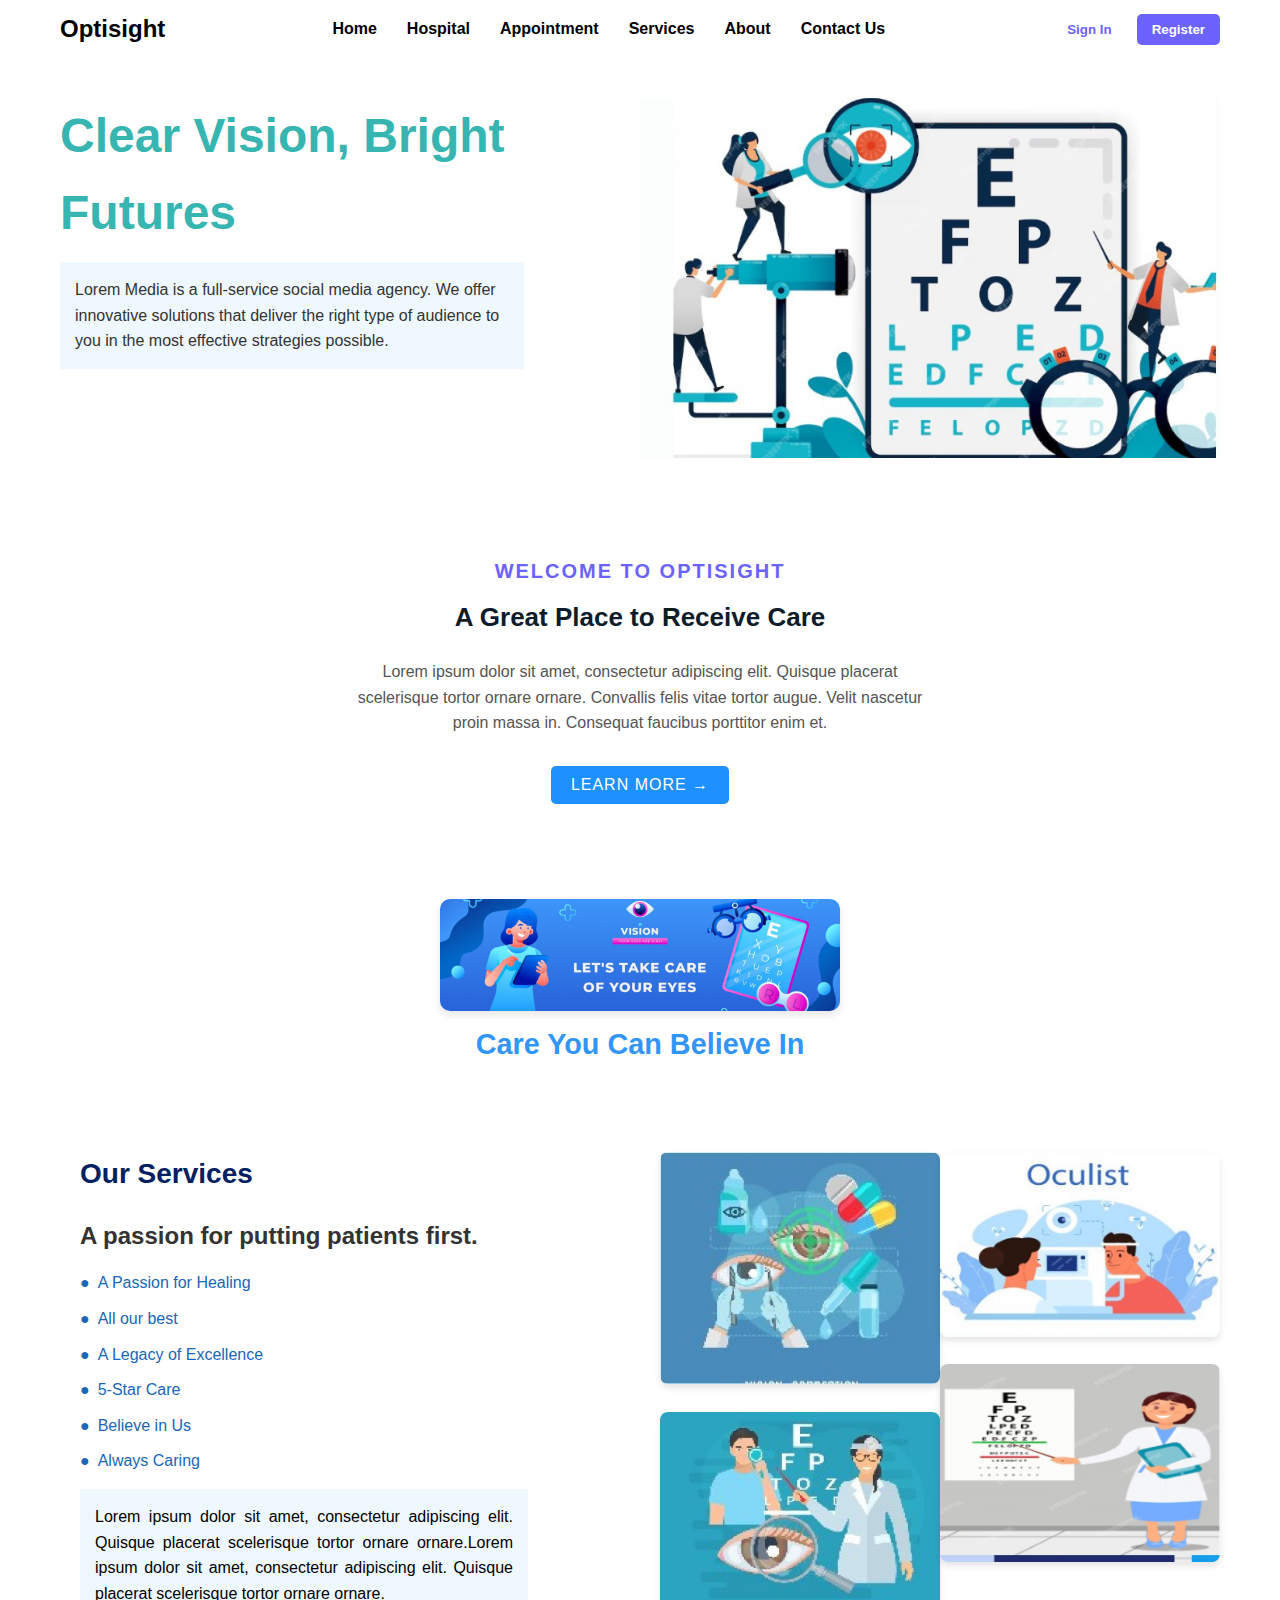
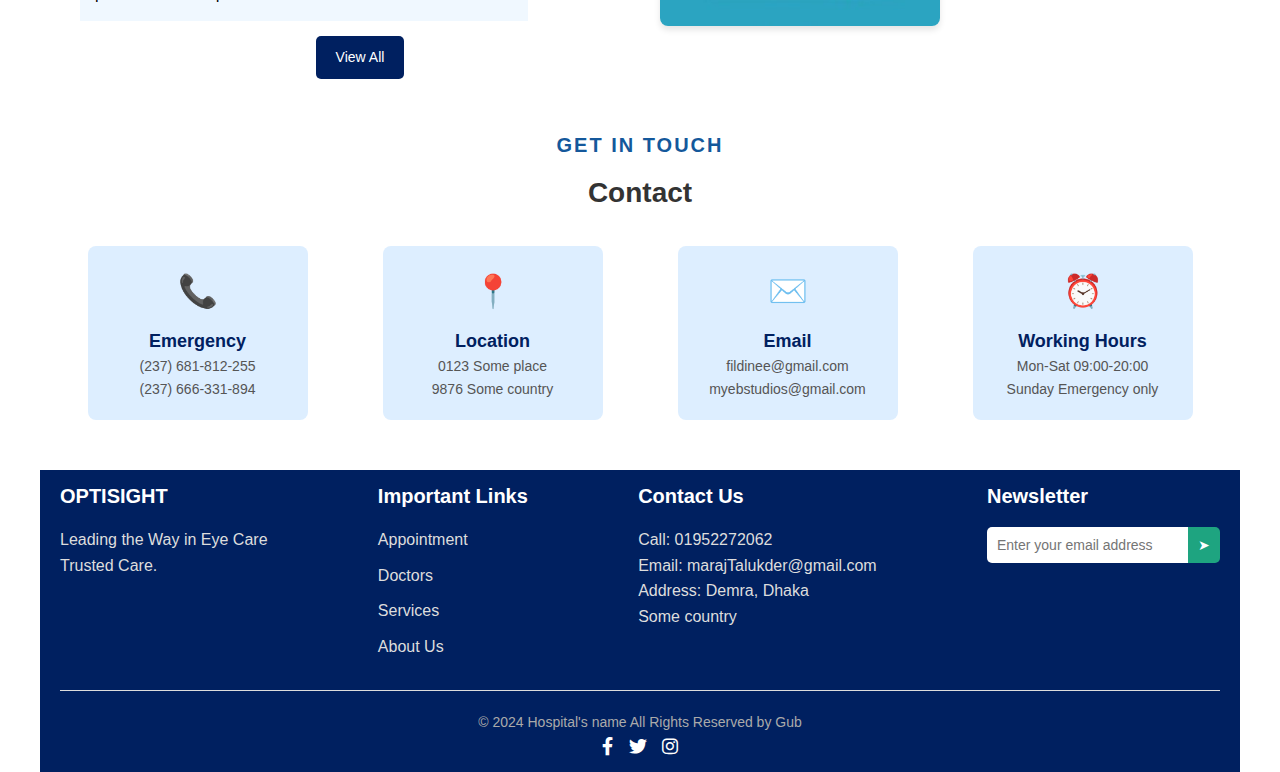
<file: OptiSight/Home.html>
<!DOCTYPE html>
<html lang="en">
<head>
  <meta charset="UTF-8">
  <meta name="viewport" content="width=device-width, initial-scale=1.0">
  <title>OptiSight - Clear Vision, Bright Futures</title>
  <link rel="stylesheet" href="styles.css">
  <link rel="stylesheet" href="https://cdnjs.cloudflare.com/ajax/libs/font-awesome/6.0.0-beta3/css/all.min.css">

</head>
<body>
  <header>
    
    <nav class="navbar">
        <div class="logo">
            <a href="#">Optisight</a>
        </div>
        <ul class="nav-links">
            <li><a href="#">Home</a></li>
            <li><a href="#">Hospital</a></li>
            <li><a href="#">Appointment</a></li>
            <li><a href="#">Services</a></li>
            <li><a href="#">About</a></li>
            <li><a href="#">Contact Us</a></li>
        </ul>
        <div class="menu-toggle" id="mobile-menu">
            <span class="bar"></span>
            <span class="bar"></span>
            <span class="bar"></span>
        </div>
      <div class="auth-buttons">
        <button class="sign-in">Sign In</button>
        <button class="register">Register</button>
      </div>
    </nav>
  </header>
  
  <main>
    <section class="hero">
        <div class="hero-text">
          <h1>Clear Vision, Bright Futures</h1>
          <p class="hero-description">
            Lorem Media is a full-service social media agency. We offer innovative solutions that deliver the right type of audience to you in the most effective strategies possible.
          </p>
        </div>
        <div class="hero-image">
          <img src="1.jpg" alt="Eye Care Illustration">
        </div>

      </section>
      

    <section class="welcome-section">
        <h2 class="section-title">Welcome to OptiSight</h2>
        <h3 class="subtitle">A Great Place to Receive Care</h3>
        <p class="description">
            Lorem ipsum dolor sit amet, consectetur adipiscing elit. Quisque placerat scelerisque tortor ornare ornare. 
            Convallis felis vitae tortor augue. Velit nascetur proin massa in. Consequat faucibus porttitor enim et.
        </p>
        <button class="learn-more-btn" onclick="learnMoreAction()">Learn More →</button>
    </section>

    <section class="image">
        <div class="image-container">
            <img src="2.jpg" alt="Eye Care Illustration">
        </div>
        <h2 class="image-title">Care You Can Believe In</h2>
    </section>

    <!--Service List-->
    <section class="services-section">
        <div class="content-container">
          <div class="text-content">
            <h2>Our Services</h2>
            <h3>A passion for putting patients first.</h3>
            <ul class="service-list">
              <li>A Passion for Healing</li>
              <li>All our best</li>
              <li>A Legacy of Excellence</li>
              <li>5-Star Care</li>
              <li>Believe in Us</li>
              <li>Always Caring</li>
            </ul>
            <p>Lorem ipsum dolor sit amet, consectetur adipiscing elit. Quisque placerat scelerisque tortor ornare ornare.Lorem ipsum dolor sit amet, consectetur adipiscing elit. Quisque placerat scelerisque tortor ornare ornare.</p>
            <a href="#" class="view-all-btn">View All</a>
          </div>
          <div class="image-content-left">
            <div class="image-box-left">
              <img src="3.jpg" alt="Service Image 1">
            </div>
            <div class="image-box-left">
              <img src="4.jpg" alt="Service Image 2">
            </div>
          </div>

          <div class="image-content-right">
            <div class="image-box-right">
              <img src="6.jpg" alt="Service Image 1">
            </div>
            <div class="image-box-right">
              <img src="7.jpg" alt="Service Image 2">
            </div>
           

            
          </div>
        </div>
      </section>


      <!-- Contact Section -->
  <section class="contact-section">
    <h2 class="section-title">Get in Touch</h2>
    <h3 class="section-subtitle">Contact</h3>
    <div class="contact-cards">
      <div class="contact-card">
        <div class="icon">📞</div>
        <h4>Emergency</h4>
        <p>(237) 681-812-255</p>
        <p>(237) 666-331-894</p>
      </div>
      <div class="contact-card">
        <div class="icon">📍</div>
        <h4>Location</h4>
        <p>0123 Some place</p>
        <p>9876 Some country</p>
      </div>
      <div class="contact-card">
        <div class="icon">✉️</div>
        <h4>Email</h4>
        <p>fildinee@gmail.com</p>
        <p>myebstudios@gmail.com</p>
      </div>
      <div class="contact-card">
        <div class="icon">⏰</div>
        <h4>Working Hours</h4>
        <p>Mon-Sat 09:00-20:00</p>
        <p>Sunday Emergency only</p>
      </div>
    </div>
  </section>

  <!-- Footer Section -->
  <footer class="footer">
    <div class="footer-container">
      <div class="footer-about">
        <h3>OPTISIGHT</h3>
        <p>Leading the Way in Eye Care<br>Trusted Care.</p>
      </div>
      <div class="footer-links">
        <h4>Important Links</h4>
        <ul>
          <li><a href="#">Appointment</a></li>
          <li><a href="#">Doctors</a></li>
          <li><a href="#">Services</a></li>
          <li><a href="#">About Us</a></li>
        </ul>
      </div>
      <div class="footer-contact">
        <h4>Contact Us</h4>
        <p>Call: 01952272062</p>
        <p>Email: marajTalukder@gmail.com</p>
        <p>Address: Demra, Dhaka<br>Some country</p>
      </div>
      <div class="footer-newsletter">
        <h4>Newsletter</h4>
        <form id="newsletter-form">
          <input type="email" placeholder="Enter your email address" required>
          <button type="submit">➤</button>
        </form>
      </div>
    </div>
    <div class="footer-bottom">
      <p>© 2024 Hospital's name All Rights Reserved by Gub</p>
      <div class="social-icons">
        <a href="https://www.facebook.com" target="_blank" aria-label="Facebook">
          <i class="fab fa-facebook-f"></i>
        </a>
        <a href="https://www.twitter.com" target="_blank" aria-label="Twitter">
          <i class="fab fa-twitter"></i>
        </a>
        <a href="https://www.instagram.com" target="_blank" aria-label="Instagram">
          <i class="fab fa-instagram"></i>
        </a>
      </div>
      
    </div>
  </footer>
    

  </main>

  <script src="script.js"></script>
</body>
</html>
</file>
<file: OptiSight/styles.css>
* {
    margin: 0;
    padding: 0;
    box-sizing: border-box;
    
  }
  
/* Body styling to add left and right gaps */
body {
    font-family: Arial, sans-serif;
    line-height: 1.6;
    color: #333;
    margin: 0;
    background-color: #ffffff;
    padding: 0 20px; /* Added padding for gaps on both sides */
}
  
/* Navbar - Centralize content and maintain gaps */
.navbar {
    display: flex;
    justify-content: space-between;
    align-items: center;
    padding: 10px 20px;
    background-color: #ffffff;
    color: rgb(0, 0, 0);
    margin: 0 auto;
    max-width: 1200px; /* Restrict width for centralized layout */
}

.logo a {
    text-decoration: none;
    font-size: 24px;
    font-weight: bold;
    color: rgb(0, 0, 0);
}

.nav-links {
    display: flex;
    list-style: none;
    margin: 0;
    padding: 0;
}

.nav-links li {
    margin: 0 15px;
}

.nav-links a {
    text-decoration: none;
    color: rgb(0, 0, 0);
    font-size: 16px;
    font-weight: bold;
    transition: color 0.3s ease;
}

.nav-links a:hover {
    color: #000000;
}

/* Mobile Menu */
.menu-toggle {
    display: none;
    flex-direction: column;
    cursor: pointer;
}

.menu-toggle .bar {
    background-color: rgb(198, 63, 63);
    height: 3px;
    width: 25px;
    margin: 3px 0;
}

/* Responsive Design */
@media (max-width: 768px) {
    .nav-links {
        display: none;
        flex-direction: column;
        background-color: #6ffee9;
        position: absolute;
        top: 60px;
        right: 0;
        width: 100%;
    }

    .nav-links.active {
        display: flex;
    }

    .menu-toggle {
        display: flex;
    }

    .nav-links li {
        margin: 10px 0;
        text-align: center;
    }
    
}
  
  .auth-buttons {
    display: flex;
    gap: 10px;
  }
  
  .auth-buttons button {
    padding: 8px 15px;
    border: none;
    border-radius: 5px;
    font-weight: bold;
    cursor: pointer;
  }
  
  .sign-in {
    background-color: white;
    border: 1px solid #6c63ff;
    color: #6c63ff;
  }
  
  .register {
    background-color: #6c63ff;
    color: white;
  }
  
  
/* Hero Section - Centralize content with gaps */
.hero {
    display: flex;
    align-items: flex-start; /* Align items at the start */
    justify-content: space-between; /* Distribute sections to left and right */
    padding: 40px 20px;
    margin: 0 auto;
    max-width: 1200px; /* Restrict width to maintain gaps on sides */
    box-sizing: border-box;
}
  
  .hero-text {
    max-width: 50%;
  }
  
  .hero-text h1 {
    font-size: 3em;
    color: #37b5b0;
  }

  .hero-description {
    background-color: #f0f8ff; /* Light blue background for the box */
    /* Matching border with a teal color */
    
    padding: 15px; /* Space inside the box */
    margin-top: 10px; /* Add space between the paragraph and heading */
    /* Subtle shadow for depth */
    font-size: 1rem; /* Adjust font size */
    line-height: 1.6; /* Improve readability */
    max-width: 80%; /* Limit the box width */
}

  
  .hero-image img {
    max-width: 100%;
    height: auto;
  }
  
  .welcome-section {
    text-align: center;
    padding: 50px 20px;
    background-color: #ffffff;
    margin: 0 auto;
    max-width: 1200px; /* Restrict width to ensure left/right gaps */
}
  
  .welcome-section h2 {
    color: #6c63ff;
    margin-bottom: 10px;
  }
  
  .welcome-section p {
    color: #555;
  }


.welcome-section {
    text-align: center;
    padding: 50px 20px;
    background-color: #ffffff;
}

.section-title {
    font-size: 18px;
    color: #1e90ff;
    text-transform: uppercase;
    margin-bottom: 10px;
    font-weight: bold;
    letter-spacing: 2px;
}

.subtitle {
    font-size: 26px;
    color: #0d1b2a;
    margin-bottom: 20px;
    font-weight: bold;
}

.description {
    font-size: 16px;
    color: #505050;
    line-height: 1.6;
    max-width: 600px;
    margin: 0 auto 30px;
}

.learn-more-btn {
    font-size: 16px;
    color: #fff;
    background-color: #1e90ff;
    border: none;
    border-radius: 5px;
    padding: 10px 20px;
    cursor: pointer;
    text-transform: uppercase;
    letter-spacing: 1px;
    transition: all 0.3s ease;
}

.learn-more-btn:hover {
    background-color: #0c73c2;
    transform: translateY(-2px);
}


.image {
    display: flex;
    flex-direction: column;
    align-items: center;
    justify-content: center; /* Center vertically */
    padding: 40px 20px;
    background-color: #ffffff; /* Light background for contrast */
    text-align: center;
    height: 50%; /* Ensure it takes up full viewport height */
    box-sizing: border-box; /* Include padding in height calculations */
}

/* Styling for the image container */
.image-container {
    max-width: 400px; /* Restrict image width */
    margin-bottom: 5px; /* Reduced bottom spacing */
    margin-top: 5px; /* Reduced top spacing */
    box-shadow: 0 4px 8px rgba(0, 0, 0, 0.1); /* Subtle shadow for depth */
    border-radius: 10px; /* Rounded corners */
    overflow: hidden; /* Clip image corners */
    display: flex;
    justify-content: center; /* Center the image horizontally */
    align-items: center; /* Center the image vertically */
    background-color: #ffffff; /* Updated background color */
}

/* Image styling */
.image-container img {
    max-width: 100%;
    height: auto;
    display: block; /* Prevent inline space below the image */
}

/* Title styling */
.image-title {
    font-size: 1.8rem;
    color: #3295f8; /* Match with the hero text color */
    font-weight: bold;
    margin-top: 5px; /* Reduced spacing above the title */
    margin-bottom: 5px; /* Reduced spacing below the title */
    text-align: center;
}


/* Responsive design for smaller screens */
@media (max-width: 768px) {
    .image-container {
        max-width: 300px; /* Adjust image size on smaller screens */
    }

    .image-title {
        font-size: 1.5rem; /* Smaller font for title */
    }

    .image {
        padding: 30px; /* Reduce padding on smaller screens */
        height: auto; /* Remove fixed height for better adaptability */
    }
}





/* Service List */

h2.text-content{
    text-align: left;
}
.services-section {
    display: flex;
    justify-content: space-between;
    align-items: flex-start;
    padding: 40px;
    gap: 20px; /* Add spacing between sections */
}

.content-container {
    display: flex;
    max-width: 1200px;
    width: 100%;
    flex-wrap: nowrap; /* Prevent wrapping */
    justify-content: space-between;
    align-items: flex-start;
    margin: auto; /* Center the container */
}

.image-content-left {
    flex: 1; /* Occupies equal space */
    display: flex;
    flex-direction: column;
    gap: 20px;
}

.image-box-left img {
    width: 100%;
    height: auto;
    border-radius: 8px;
    box-shadow: 0 4px 6px rgba(0, 0, 0, 0.1);
}

.text-content {
    flex: 2; /* Takes more space for better centering */
    text-align: center;
    padding: 0 20px; /* Add some horizontal padding */
}

.text-content h2 {
    color: #002060;
    font-size: 28px;
    margin-bottom: 20px;
    text-align: justify;
}

.text-content h3 {
    color: #333;
    font-size: 24px;
    margin-bottom: 15px;
    text-align: justify;
}

.service-list {
    list-style: none;
    padding: 0;
    margin: 15px 0;
    max-width: 500px; /* Restrict the width of the list */
    text-align: left; /* Align list items to the left */
}

.service-list li {
    color: #1a66b8;
    font-size: 16px;
    margin-bottom: 10px;
    display: flex;
    align-items: center;
}

.service-list li::before {
    content: "●";
    color: #1a66b8;
    font-size: 16px;
    margin-right: 8px;
    
}

.text-content p {
    font-size: 18px;
    text-align: justify;
    color: #000000;
    line-height: 1.6;
    margin-bottom: 15px;

    background-color: #f0f8ff; /* Light blue background for the box */
    /* Matching border with a teal color */
    
    padding: 15px; /* Space inside the box */
    margin-top: 10px; /* Add space between the paragraph and heading */
    /* Subtle shadow for depth */
    font-size: 1rem; /* Adjust font size */
    line-height: 1.6; /* Improve readability */
    max-width: 80%; /* Limit the box width */
}

.view-all-btn {
    display: inline-block;
    padding: 10px 20px;
    color: white;
    background-color: #002060;
    text-decoration: none;
    border-radius: 5px;
    font-size: 14px;
}

.image-content-right {
    flex: 1; /* Occupies equal space */
    display: flex;
    flex-direction: column;
    gap: 20px;
}

.image-box-right img {
    width: 100%;
    height: auto;
    border-radius: 8px;
    box-shadow: 0 4px 6px rgba(0, 0, 0, 0.1);
}

/* Responsive adjustments */
@media (max-width: 768px) {
    .services-section {
        flex-direction: column; /* Stack sections vertically */
        align-items: center; /* Center-align content */
    }

    .content-container {
        flex-direction: column;
        gap: 30px; /* Add more space between sections */
    }

    .text-content {
        padding: 0 10px; /* Reduce padding */
    }

    .service-list {
        max-width: 100%; /* Use full width */
    }
}



/* Contact Section */
.contact-section {
    background-color: #ffffff;
    text-align: center;
    padding: 40px;

    
    justify-content: space-between;
    align-items: center;
    padding: 10px 20px;
    margin: 0 auto 40px;
    max-width: 1200px
    

  }
  
  .section-title {
    color: #14589b;
    font-size: 20px;
    margin-bottom: 10px;
  }
  
  .section-subtitle {
    font-size: 28px;
    color: #333;
    margin-bottom: 30px;
  }
  
  .contact-cards {
    display: flex;
    justify-content: space-around;
    flex-wrap: wrap;
    gap: 20px;
    
  }
  
  .contact-card {
    background-color: #ddeeff;
    border-radius: 8px;
    padding: 20px;
    width: 220px;
    text-align: center;
  }
  
  .contact-card .icon {
    font-size: 32px;
    margin-bottom: 10px;
  }
  
  .contact-card h4 {
    font-size: 18px;
    color: #002060;
  }
  
  .contact-card p {
    color: #555;
    font-size: 14px;
  }
  
  /* Footer Section */
.footer {
    
    background-color: #002060;
    color: rgb(225, 225, 225);
    padding: 40px 20px;
    text-align: left; /* Align content to the left for consistency */
    

    justify-content: space-between;
    align-items: center;
    padding: 10px 20px;
    margin: 0 auto;
    max-width: 1200px

}

.footer-container {
    display: flex;
    justify-content: space-between; /* Distribute sections evenly */
    flex-wrap: wrap;
    max-width: 1200px;
    margin: 0 auto; /* Center the container */
    gap: 40px;
}

.footer h3, .footer h4 {
    color: white;
    font-size: 20px;
    margin-bottom: 15px;
}

.footer-about p, .footer-contact p, .footer-links ul, .footer-newsletter form {
    color: #ddd;
    font-size: 16px;
    line-height: 1.6;
}

.footer-links ul {
    list-style: none;
    padding: 0;
    margin: 0;
}

.footer-links li {
    margin-bottom: 10px;
}

.footer-links li a {
    text-decoration: none;
    color: #ddd;
    font-size: 16px;
    transition: color 0.3s ease;
}

.footer-links li a:hover {
    color: #1ea480; /* Match button hover effect */
}

#newsletter-form {
    display: flex;
    max-width: 400px;
    margin-top: 15px;
}

#newsletter-form input {
    padding: 10px;
    border: none;
    border-radius: 5px 0 0 5px;
    flex: 1;
    font-size: 14px;
}

#newsletter-form button {
    padding: 10px;
    border: none;
    border-radius: 0 5px 5px 0;
    background-color: #1ea480;
    color: white;
    cursor: pointer;
    font-size: 14px;
    text-transform: uppercase;
}

#newsletter-form button:hover {
    background-color: #0c73c2;
}

.footer-bottom {
    text-align: center;
    margin-top: 20px;
    border-top: 1px solid #ddd;
    padding-top: 20px;
    font-size: 14px;
    color: #aaa;
}

.social-icons a {
    margin: 0 5px;
    color: white;
    font-size: 18px;
    text-decoration: none;
    transition: color 0.3s ease;
}

.social-icons a:hover {
    color: #1ea480;
}

/* Responsive Styles */
@media (max-width: 768px) {
    .footer-container {
        flex-direction: column;
        align-items: flex-start; /* Adjust alignment for smaller screens */
    }

    .footer-newsletter form {
        width: 100%;
        max-width: 100%;
    }

    .social-icons a {
        font-size: 16px;
    }
}
</file>
